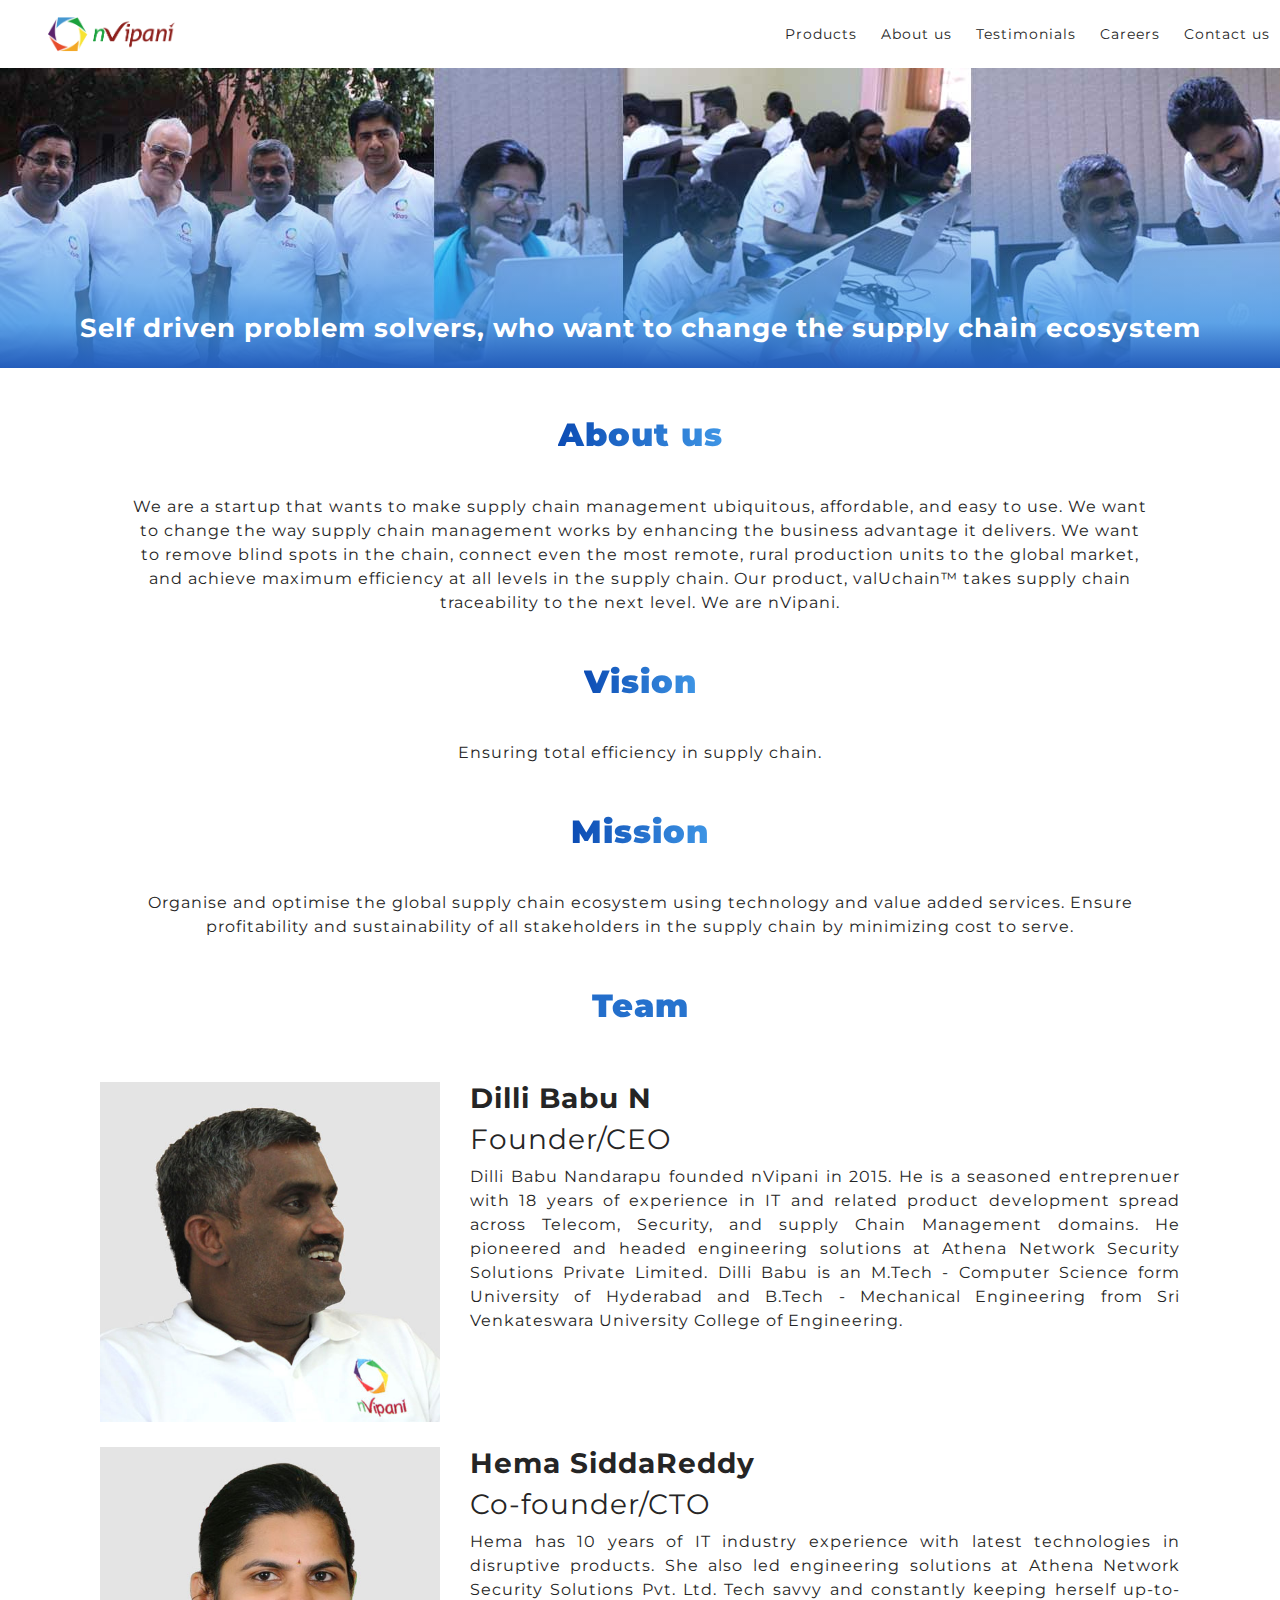
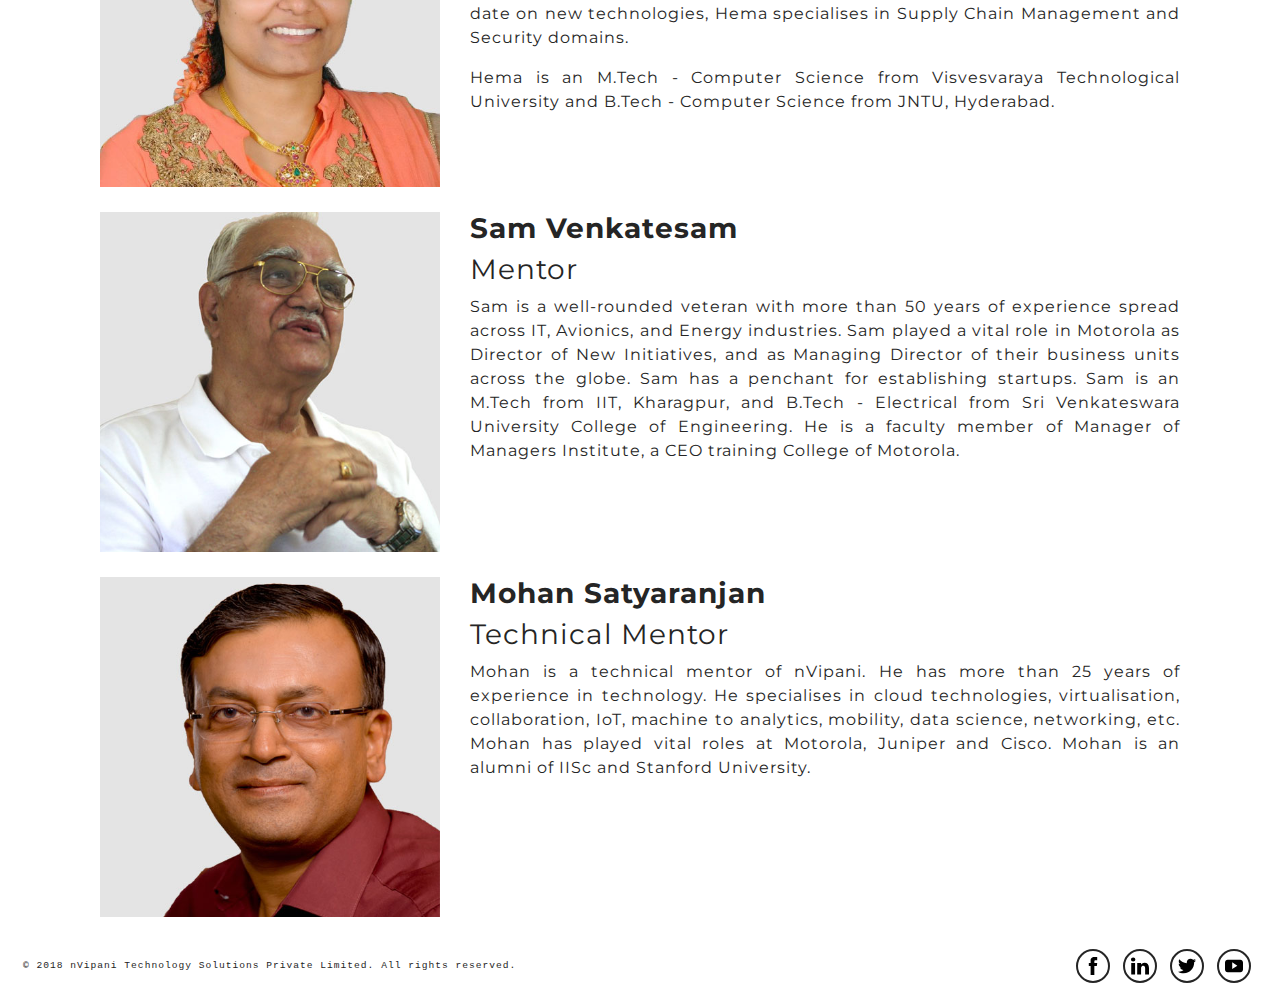
<file: aboutus.html>
<!DOCTYPE html>
<html lang="en">
<head>
    <meta charset="UTF-8">
    <title>nVipani - traceability that works.</title>
    <meta name="viewport" content="width=device-width, initial-scale=1, user-scalable=no">
    <meta http-equiv="Content-Type" content="text/html; charset=utf-8" />
    <meta name="Description" content="an advanced blockchain product for your supplychain, traceability that works" />
    <meta name="apple-mobile-web-app-status-bar-style" content="black-translucent" />
    <meta name="keywords" content="blockchain, supplychain, advanced, trustable,nVipani, b2b, product" />
    <link rel="icon" type="image/png" href="img/nvipani_favicon.ico" sizes="32x32">
    <link rel="stylesheet" href="css/bootstrap.css" type="text/css">
    <link rel="stylesheet" type="text/css" href="css/aboutus/styles.css">
    <link rel="stylesheet" type="text/css" href="css/styles.css">
    <!------ Font ---->
    <link href="https://fonts.googleapis.com/css?family=Montserrat:400,500,600" rel="stylesheet">
    <!-- Chrome, Firefox OS and Opera -->
    <meta name="theme-color" content="#3e95e5">
    <!------- startup icon------->
    <link rel="apple-touch-startup-image" href="img/vipani_logo.png">
</head>
<body>
<!-------------- loader section --------->
<div id="overlay" class="overlay">
    <div id="progstat" class="progress-stats"></div>
    <div id="loadText" class="load-text"></div>
    <div id="progress" class="progress-line"></div>
</div>
<!------------ loader section ends here -------->
<!----------- menu for mobile view code is here -------->
<div class="d-block d-md-none about-us-menu">
    <div class="ham-menu" id="hamMenu">
        <ul>
            <li class="menu-bar-1"></li>
            <li class="menu-bar-2"></li>
            <li class="menu-bar-3"></li>
        </ul>
    </div>
    <div class="brand-logo">
        <a href="index.html"><img src="img/vipani_logo.png" alt="logo" class="nvc-wid-100"></a>
    </div>
    <div class="xs-menu" id="xsMenu">
        <ul class="list-group list-group-flush mt-5 pt-5 text-center" id="menuList">
            <li class="list-group-item" href="#">Home</li>
            <li class="list-group-item" href="index.html#products">Products</li>
            <li class="list-group-item" href="#">About Us</li>
            <li class="list-group-item" href="index.html#testimonials">Testimonials</li>
            <li class="list-group-item" href="careers.html">Careers</li>
            <li class="list-group-item" href="index.html#contact">Contact us</li>
        </ul>
    </div>
</div>
<!--------- mobile menu ends here --------->
<!--------- desktop menu starts here ----------->
<div class="nvc-nav d-none d-md-flex md-menu row align-items-center justify-content-space-between about-us-menu" id="mdMenu">
    <div class="logo col-3 ml-4 pl-4 pt-3 pb-3">
        <a href="index.html#"><img src="img/vipani_logo.png" alt="logo"></a>
    </div>
    <div class="menu-content">
        <a href="index.html#products">Products</a>
        <a href="#">About us</a>
        <a href="index.html#testimonials">Testimonials</a>
        <a href="careers.html">Careers</a>
        <a href="index.html#contact">Contact us</a>
    </div>
</div>
<!--------- desktop menu ends here ----------->
<div class="total-content" id="totalContent">
<!---------- about us page collage ----------->
<div class="about-us-page-collage position-relative" id="collageContainer">
    <img src="img/aboutus/aboutus-md.jpg" class="collage-image d-none d-md-block" id="collageImage">
    <img src="img/aboutus/aboutus-xs.jpg" class="collage-image d-block d-md-none" id="collageImageXS">
    <div class="border-tint m-0 row align-items-flex-end justify-content-center">
        <h6 class="font-weight-bold text-center">Self driven problem solvers, who want to change the supply chain ecosystem</h6>
    </div>
</div>
<!---------- about us page collage ends here --------->
<!-------- about us paragraph ---------------->
<div class="container mt-5 mb-5 text-center">
    <h3 class="heading pb-3">
        About us
    </h3>
    <p class="pl-5 pr-5 pt-3 text-xs-left">We are a startup that wants to make supply chain management ubiquitous, affordable, and easy to use. We want to change the way supply chain management works by enhancing the business advantage it delivers. We want to remove blind spots in the chain, connect even the most remote, rural production units to the global market, and  achieve maximum efficiency at all levels in the supply chain. Our product, valUchain™ takes supply chain  traceability to the next level. We are nVipani.</p>
</div>
<!------- about us paragraph ends here--------->
<!------- vision and mission section goes here ------->
<div class="container mt-5 mb-5 text-center" id="vision">
    <h3 class="heading pb-3">
        Vision
    </h3>
    <p class="pl-5 pr-5 pt-3 text-xs-left">Ensuring total efficiency in supply chain.</p>
</div>
<div class="container mt-5 mb-5 text-center" id="mission">
    <h3 class="heading pb-3">
        Mission
    </h3>
    <p class="pl-5 pr-5 pt-3 text-xs-left">Organise and optimise the global supply chain ecosystem using technology and value added services.
        Ensure profitability and sustainability of all stakeholders in the supply chain by minimizing cost to serve.</p>
</div>
<!------- vision and mission section ends here ------->
<!-------- team section starts here ------>
<div class="container team-content">
    <h3 class="heading text-center no-underline d-block pb-5">
        Team
    </h3>
    <div class="row text-center text-md-left">
        <div class="col-md-4 mb-md-4 col-10 m-auto">
            <img src="img/aboutus/ceo.jpg" class="nvc-wid-100">
        </div>
        <div class="col-md-8 pt-4 pb-4 pt-md-0 pb-md-0">
            <a target="_blank" href="https://www.linkedin.com/in/ndillibabu/"><h3 class="font-weight-bold">Dilli Babu N</h3></a>
            <h3>Founder/CEO</h3>
            <p class="text-xs-justify">Dilli Babu Nandarapu founded nVipani in 2015. He is a seasoned entreprenuer with 18 years of experience in IT and related product development spread across Telecom, Security, and supply Chain Management domains. He pioneered and headed engineering solutions at Athena Network Security Solutions Private Limited. Dilli Babu is an M.Tech - Computer Science form University of Hyderabad and B.Tech -  Mechanical Engineering from Sri Venkateswara University College of Engineering.</p>

        </div>
        <div class="col-12 nvc-section-divider-xs mb-4 mb-md-0">

        </div>
        <div class="col-md-4 mb-md-4 col-10 m-auto">
            <img src="img/aboutus/cto.jpg" class="nvc-wid-100">
        </div>
        <div class="col-md-8 pt-4 pb-4 pt-md-0 pb-md-0">
            <a target="_blank" href="https://www.linkedin.com/in/hemasiddareddy/"><h3 class="font-weight-bold">Hema SiddaReddy</h3>  </a>
            <h3>Co-founder/CTO</h3>
            <p class="text-xs-justify">Hema has 10 years of IT industry experience with latest technologies in disruptive products. She also led engineering solutions at Athena Network Security Solutions Pvt. Ltd. Tech savvy and constantly keeping herself up-to-date on new technologies, Hema specialises in Supply Chain Management and Security domains.</p>
            <p class="text-xs-justify">Hema is an M.Tech - Computer Science from Visvesvaraya Technological University
                and B.Tech - Computer Science from JNTU, Hyderabad.</p>
        </div>
        <div class="col-12 nvc-section-divider-xs mb-4 mb-md-0"></div>
        <div class="col-md-4 mb-md-4 col-10 m-auto">
            <img src="img/aboutus/mentor.jpg" class="nvc-wid-100">
        </div>
        <div class="col-md-8 pt-4 pb-4 pt-md-0 pb-md-0">
            <a target="_blank" href="https://www.linkedin.com/in/sam-venkatesam-2327453/"><h3 class="font-weight-bold">Sam Venkatesam</h3></a>
            <h3>Mentor</h3>
            <p class="text-xs-justify">Sam is a well-rounded veteran with more than 50 years of experience spread across IT, Avionics, and Energy industries. Sam played a vital role in Motorola as Director of New Initiatives, and as Managing Director of their business units across the globe. Sam has a penchant for establishing startups. Sam is an  M.Tech from IIT, Kharagpur, and B.Tech - Electrical from Sri Venkateswara University College of Engineering. He is a faculty member of Manager of Managers Institute, a CEO training College of Motorola.
            </p>
        </div>
        <div class="col-12 nvc-section-divider-xs mb-4 mb-md-0"></div>
        <div class="col-md-4 mb-md-4 col-10 m-auto">
            <img src="img/aboutus/executive.jpg" class="nvc-wid-100">
        </div>
        <div class="col-md-8 pt-4 pb-4 pt-md-0 pb-md-0">
            <a target="_blank" href="https://www.linkedin.com/in/mohan-satyaranjan/"><h3 class="font-weight-bold">Mohan Satyaranjan</h3></a>
            <h3>Technical Mentor</h3>
            <p class="text-xs-justify">Mohan is a technical mentor of nVipani. He has more than 25 years of experience in technology. He specialises in cloud technologies, virtualisation, collaboration, IoT, machine to analytics, mobility, data science, networking, etc. Mohan has played vital roles at Motorola, Juniper and Cisco.
                Mohan is an alumni of IISc and Stanford University.
            </p>

        </div>
    </div>
</div>
<!-------- team section ends here --------->
<!-------------- footer for the website -------->
<div class="footer row align-items-center p-2">
    <div class="logo d-block d-md-none col-md-6 col-12">
        <a href="index.html"><img src="img/vipani_logo.png" alt="logo" ></a>
    </div>
    <div class=" signature col-md-6 col-12 order-1 order-md-0 text-md-left text-center pt-3 pb-1 pt-md-0 pb-md-0">
        <h6 class="m-0">&copy; 2018 nVipani Technology Solutions Private Limited. All rights reserved.</h6>
    </div>
    <div class="brand col-md-6 col-12  justify-content-md-end justify-content-center d-flex order-0 order-md-1 pt-3 pt-md-0">
        <a href="https://www.facebook.com/nvipanitechnology/" target="_blank"><img src="img/facebook-letter-logo.svg" alt="facebook"></a>
        <a href="https://www.linkedin.com/company/nvipanitechnology/" target="_blank"><img src="img/linkedin-logo.svg" alt="linkedin"></a>
        <a href="https://twitter.com/Info_nVipani" target="_blank"><img src="img/twitter-logo.svg" alt="twitter"></a>
        <a href="https://www.youtube.com/channel/UClJR8cbNeLUjI3YTYHbrGsw" target="_blank"><img src="img/youtube-play-button.svg" alt="youtube"></a>
    </div>
</div>
<!------------- footer for the website -------->
</div>
<!-- Java script for boot strap ----->
<script src="js/jquery-3.3.1.js" type="text/javascript"></script>
<script src="js/popper.js" type="text/javascript"></script>
<script src="js/bootstrap.js" type="text/javascript"></script>
<!------ java script main content ----->
<script type="text/javascript" src="js/main.js"></script>
</body>
</file>
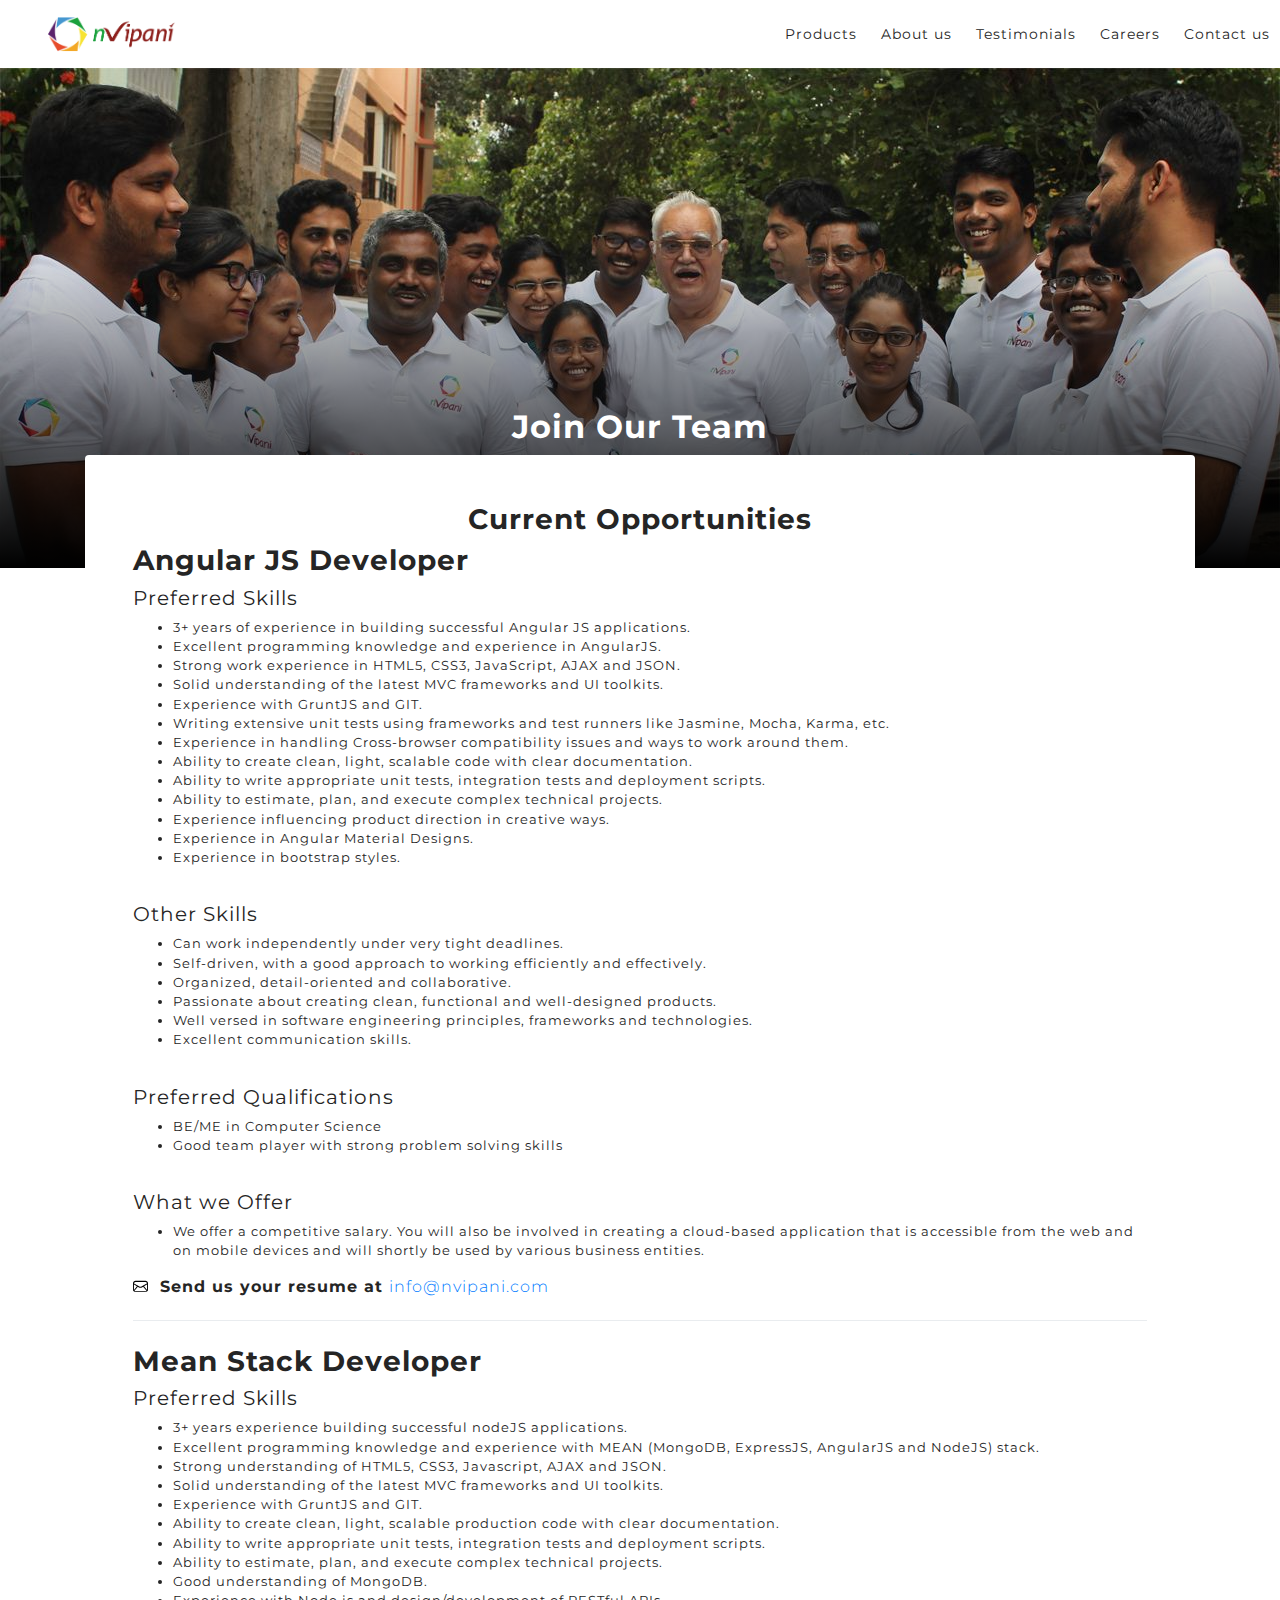
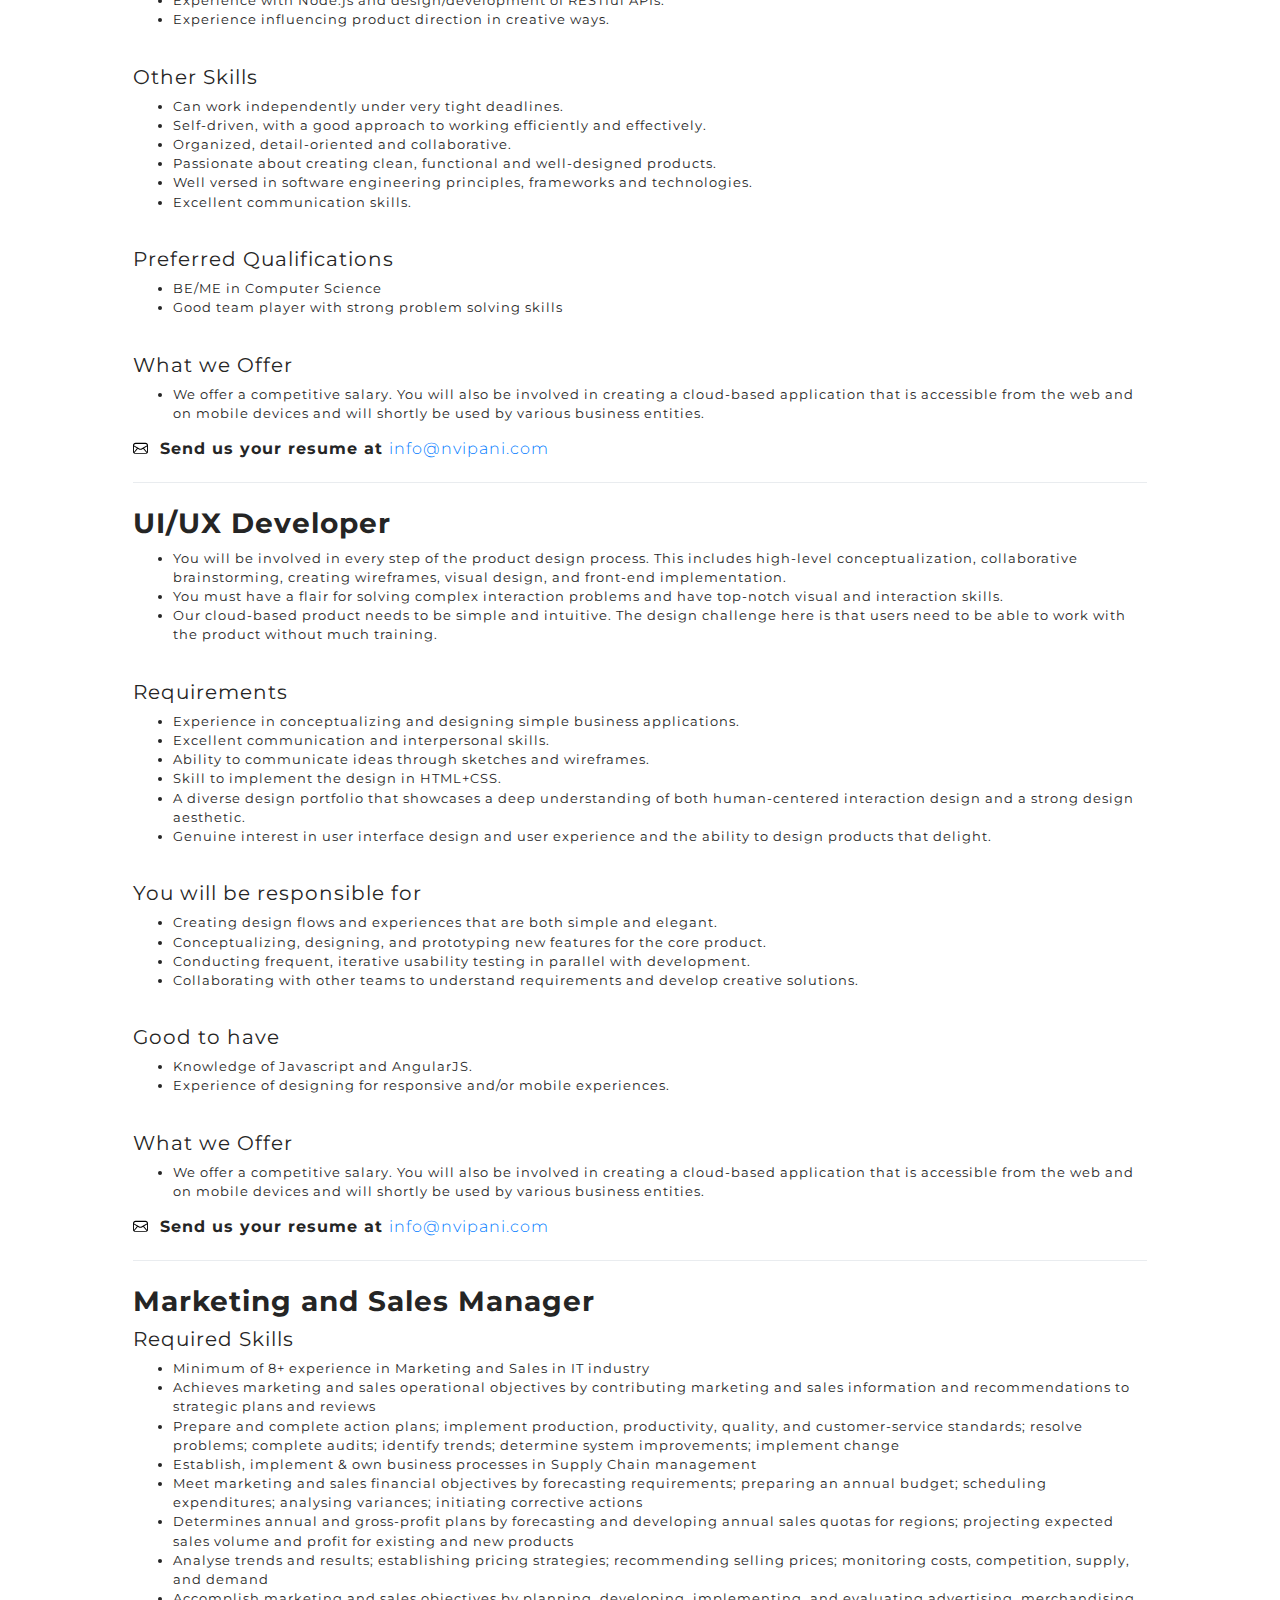
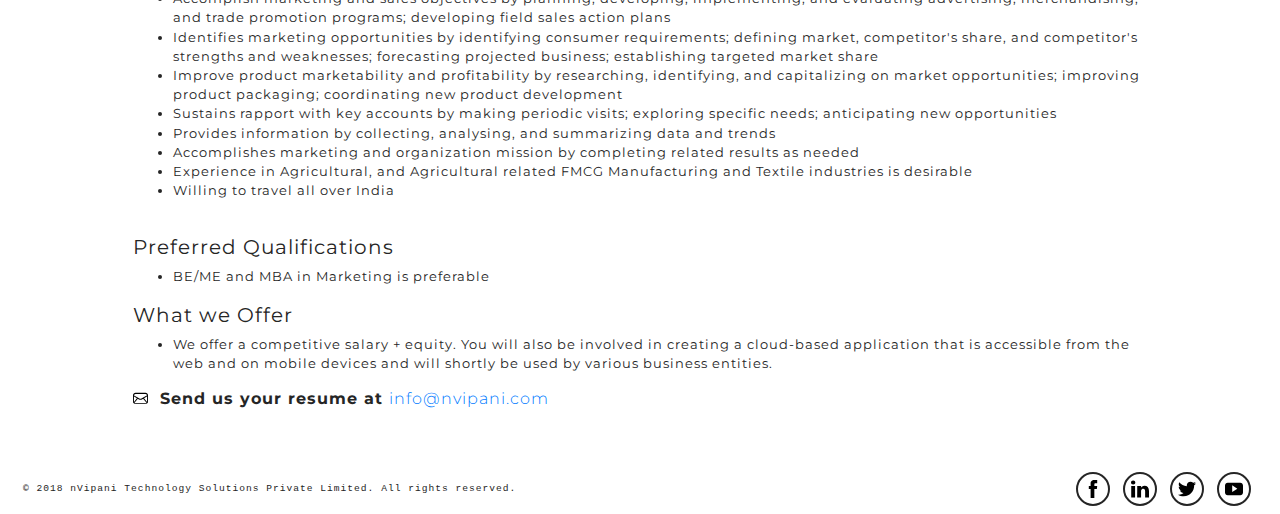
<file: careers.html>
<!DOCTYPE html>
<html lang="en">
<head>
    <meta charset="UTF-8">
    <title>nVipani - traceability that works.</title>
    <meta name="viewport" content="width=device-width, initial-scale=1, user-scalable=no">
    <meta http-equiv="Content-Type" content="text/html; charset=utf-8" />
    <meta name="Description" content="an advanced blockchain product for your supplychain, traceability that works" />
    <meta name="apple-mobile-web-app-status-bar-style" content="black-translucent" />
    <meta name="keywords" content="blockchain, supplychain, advanced, trustable,nVipani, b2b, product" />
    <link rel="icon" type="image/png" href="img/nvipani_favicon.ico" sizes="32x32">
    <link rel="stylesheet" href="css/bootstrap.css" type="text/css">
    <link rel="stylesheet" type="text/css" href="css/careers/styles.css">
    <link rel="stylesheet" type="text/css" href="css/styles.css">
    <!------ Font ---->
    <link href="https://fonts.googleapis.com/css?family=Montserrat:400,500,600" rel="stylesheet">
    <!-- Chrome, Firefox OS and Opera -->
    <meta name="theme-color" content="#3e95e5">
    <!------- startup icon------->
    <link rel="apple-touch-startup-image" href="img/vipani_logo.png">
</head>
<body>
<!-------------- loader section --------->
<div id="overlay" class="overlay">
    <div id="progstat" class="progress-stats"></div>
    <div id="loadText" class="load-text"></div>
    <div id="progress" class="progress-line"></div>
</div>
<!------------ loader section ends here -------->
<!----------- menu for mobile view code is here -------->
<div class="d-block d-md-none careers-menu">
    <div class="ham-menu" id="hamMenu">
        <ul>
            <li class="menu-bar-1"></li>
            <li class="menu-bar-2"></li>
            <li class="menu-bar-3"></li>
        </ul>
    </div>
    <div class="brand-logo">
        <a href="index.html"><img src="img/vipani_logo.png" alt="logo" class="nvc-wid-100"></a>
    </div>
    <div class="xs-menu" id="xsMenu">
        <ul class="list-group list-group-flush mt-5 pt-5 text-center" id="menuList">
            <li class="list-group-item" href="index.html">Home</li>
            <li class="list-group-item" href="index.html#products">Products</li>
            <li class="list-group-item" href="aboutus.html">About Us</li>
            <li class="list-group-item" href="index.html#testimonials">Testimonials</li>
            <li class="list-group-item" href="#">Careers</li>
            <li class="list-group-item" href="index.html#contact">Contact us</li>
        </ul>
    </div>
</div>
<!--------- mobile menu ends here --------->
<!--------- desktop menu starts here ----------->
<div class="nvc-nav d-none d-md-flex md-menu row align-items-center justify-content-space-between careers-menu" id="mdMenu">
    <div class="logo col-3 ml-4 pl-4 pt-3 pb-3">
        <a href="index.html#"><img src="img/vipani_logo.png" alt="logo"></a>
    </div>
    <div class="menu-content">
        <a href="index.html#products">Products</a>
        <a href="aboutus.html">About us</a>
        <a href="index.html#testimonials">Testimonials</a>
        <a href="#">Careers</a>
        <a href="index.html#contact">Contact us</a>
    </div>
</div>
<!--------- desktop menu ends here ----------->
<!----------- career page starts here ---------->
<div>
    <div class="careers-bg position-relative">
        <img src="img/team-small.jpg" class="nvc-wid-100">
        <div class="black-tint"></div>
    </div>
    <div class="container careers-container">
        <div class="heading text-center">
            <h2 class="color-white font-weight-bold">Join Our Team</h2>
        </div>
        <div class="background-white careers-content p-3 p-md-5">
            <h3 class="text-center font-weight-bold">Current Opportunities</h3>
            <div class="nvc-section-divider-xs mt-3 mt-md-0"></div>
            <h3 class="font-weight-bold mt-3 mt-md-0">Angular JS Developer</h3>
            <h5>Preferred Skills</h5>
            <ul>
                <li>3+ years of experience in building successful Angular JS applications.</li>
                <li>Excellent programming knowledge and experience in AngularJS.</li>
                <li>Strong work experience in HTML5, CSS3, JavaScript, AJAX and JSON.</li>
                <li>Solid understanding of the latest MVC frameworks and UI toolkits.</li>
                <li>Experience with GruntJS and GIT.</li>
                <li>Writing extensive unit tests using frameworks and test runners like Jasmine, Mocha, Karma,
                    etc.
                </li>
                <li>Experience in handling Cross-browser compatibility issues and ways to work around them.</li>
                <li>Ability to create clean, light, scalable code with clear documentation.</li>
                <li>Ability to write appropriate unit tests, integration tests and deployment scripts.</li>
                <li>Ability to estimate, plan, and execute complex technical projects.</li>
                <li>Experience influencing product direction in creative ways.</li>
                <li>Experience in Angular Material Designs.</li>
                <li>Experience in bootstrap styles.<br/><br/></li>
            </ul>
            <h5>Other Skills</h5>
            <ul>
                <li>Can work independently under very tight deadlines.</li>
                <li>Self-driven, with a good approach to working efficiently and effectively.</li>
                <li>Organized, detail-oriented and collaborative.</li>
                <li>Passionate about creating clean, functional and well-designed products.</li>
                <li>Well versed in software engineering principles, frameworks and technologies.</li>
                <li>Excellent communication skills.<br/><br/></li>
            </ul>
            <h5>Preferred Qualifications</h5>
            <ul>
                <li>BE/ME in Computer Science</li>
                <li>Good team player with strong problem solving skills<br/><br/></li>
            </ul>
            <h5>What we Offer</h5>
            <ul>
                <li>We offer a competitive salary. You will also be involved in creating a cloud-based
                    application that is accessible from the web and on mobile devices and will shortly be used by
                    various business entities.<br/></li>
            </ul>
            <h6 class="font-weight-bold d-flex align-items-center white-space-no-wrap"><span class="address-icon">
                <!------------ mail svg icon -------------->
                            <svg xmlns="http://www.w3.org/2000/svg" viewBox="0 0 40 40">
                                <path d="M33.1 34.9H6.8c-3.7 0-6.7-3-6.7-6.7V11.6c0-3.7 3-6.7 6.7-6.7h26.5c3.7 0 6.7 3 6.7 6.7v16.6C39.8 32 36.8 34.9 33.1 34.9zM6.8 7.7c-2.2 0-4.2 2-4.2 4.2v16.6c0 2.2 2 4.2 4.2 4.2h26.5c2.2 0 4.2-2 4.2-4.2V11.9c0-2.2-2-4.2-4.2-4.2C33.3 7.7 6.8 7.7 6.8 7.7z" />
                                <path d="M39.3 13.6l-15.4 8.9c-1 0.7-2.5 1-4 1s-2.7-0.2-4-1L0.6 13.6l1.2-2.2 15.4 8.9c1.5 0.7 4 0.7 5.2 0l15.4-8.9L39.3 13.6z"/>
                                <rect x="-1.2" y="24.3" transform="matrix(0.6323 -0.7747 0.7747 0.6323 -17.1508 15.0133)" width="16.9" height="2.5" />
                                <rect x="31.5" y="17.2" transform="matrix(0.7746 -0.6324 0.6324 0.7746 -8.8336 26.4735)" width="2.5" height="16.9"/>
                            </svg>
            </span>&nbsp;&nbsp;Send us your resume at&nbsp;<a href="mailto:info@nvipani.com?subject=For%20the%20post%20of%20AngularJs%20Developer" class="font-weight-light">info@nvipani.com</a></h6>
            <div class="dropdown-divider mt-4 mb-4"></div>
            <!--------- job description for mean stack -------->
            <h3 class="font-weight-bold">Mean Stack Developer</h3>
            <h5>Preferred Skills</h5>
            <ul>
                <li>3+ years experience building successful nodeJS applications.</li>
                <li>Excellent programming knowledge and experience with MEAN (MongoDB, ExpressJS, AngularJS and
                    NodeJS) stack.
                </li>
                <li>Strong understanding of HTML5, CSS3, Javascript, AJAX and JSON.</li>
                <li>Solid understanding of the latest MVC frameworks and UI toolkits.</li>
                <li>Experience with GruntJS and GIT.</li>
                <li>Ability to create clean, light, scalable production code with clear documentation.</li>
                <li>Ability to write appropriate unit tests, integration tests and deployment scripts.</li>
                <li>Ability to estimate, plan, and execute complex technical projects.</li>
                <li>Good understanding of MongoDB.</li>
                <li>Experience with Node.js and design/development of RESTful APIs.</li>
                <li>Experience influencing product direction in creative ways.<br/><br/></li>
            </ul>
            <h5>Other Skills</h5>
            <ul>
                <li>Can work independently under very tight deadlines.</li>
                <li>Self-driven, with a good approach to working efficiently and effectively.</li>
                <li>Organized, detail-oriented and collaborative.</li>
                <li>Passionate about creating clean, functional and well-designed products.</li>
                <li>Well versed in software engineering principles, frameworks and technologies.</li>
                <li>Excellent communication skills.<br/><br/></li>
            </ul>
            <h5>Preferred Qualifications</h5>
            <ul>
                <li>BE/ME in Computer Science</li>
                <li>Good team player with strong problem solving skills<br/><br/></li>
            </ul>
            <h5>What we Offer</h5>
            <ul>
                <li>We offer a competitive salary. You will also be involved in creating a cloud-based
                    application that is accessible from the web and on mobile devices and will shortly be used by
                    various business entities.<br/>
                </li>
            </ul>
            <h6 class="font-weight-bold d-flex align-items-center white-space-no-wrap"><span class="address-icon">
                <!------------ mail svg icon -------------->
                            <svg xmlns="http://www.w3.org/2000/svg" viewBox="0 0 40 40">
                                <path d="M33.1 34.9H6.8c-3.7 0-6.7-3-6.7-6.7V11.6c0-3.7 3-6.7 6.7-6.7h26.5c3.7 0 6.7 3 6.7 6.7v16.6C39.8 32 36.8 34.9 33.1 34.9zM6.8 7.7c-2.2 0-4.2 2-4.2 4.2v16.6c0 2.2 2 4.2 4.2 4.2h26.5c2.2 0 4.2-2 4.2-4.2V11.9c0-2.2-2-4.2-4.2-4.2C33.3 7.7 6.8 7.7 6.8 7.7z" />
                                <path d="M39.3 13.6l-15.4 8.9c-1 0.7-2.5 1-4 1s-2.7-0.2-4-1L0.6 13.6l1.2-2.2 15.4 8.9c1.5 0.7 4 0.7 5.2 0l15.4-8.9L39.3 13.6z"/>
                                <rect x="-1.2" y="24.3" transform="matrix(0.6323 -0.7747 0.7747 0.6323 -17.1508 15.0133)" width="16.9" height="2.5" />
                                <rect x="31.5" y="17.2" transform="matrix(0.7746 -0.6324 0.6324 0.7746 -8.8336 26.4735)" width="2.5" height="16.9"/>
                            </svg>
            </span>&nbsp;&nbsp;Send us your resume at&nbsp;<a href="mailto:info@nvipani.com?subject=For%20the%20post%20of%20MEAN%20stack%20Developer" class="font-weight-light">info@nvipani.com</a></h6>
            <div class="dropdown-divider mt-4 mb-4"></div>
            <!------------ job description for ui/ux ----------------->
            <h3 class="font-weight-bold">UI/UX Developer</h3>
            <ul>
                <li>You will be involved in every step of the product design process. This includes high-level
                    conceptualization, collaborative brainstorming, creating wireframes, visual design, and
                    front-end implementation.</li>
                <li>You must have a flair for solving complex interaction problems and have top-notch visual and
                    interaction skills.</li>
                <li>Our cloud-based product needs to be simple and intuitive. The design challenge here is that users
                    need to be able to work with the product without much training.<br/><br/></li>
            </ul>
            <h5>Requirements</h5>
            <ul>
                <li>Experience in conceptualizing and designing simple business applications.</li>
                <li>Excellent communication and interpersonal skills.</li>
                <li>Ability to communicate ideas through sketches and wireframes.</li>
                <li>Skill to implement the design in HTML+CSS.</li>
                <li>A diverse design portfolio that showcases a deep understanding of both human-centered
                    interaction design and a strong design aesthetic.
                </li>
                <li>Genuine interest in user interface design and user experience and the ability to design
                    products that delight.<br/><br/></li>
            </ul>
            <h5>You will be responsible for</h5>
            <ul>
                <li>Creating design flows and experiences that are both simple and elegant.</li>
                <li>Conceptualizing, designing, and prototyping new features for the core product.</li>
                <li>Conducting frequent, iterative usability testing in parallel with development.</li>
                <li>Collaborating with other teams to understand requirements and develop creative
                    solutions.<br/><br/></li>
            </ul>
            <h5>Good to have</h5>
            <ul>
                <li>Knowledge of Javascript and AngularJS.</li>
                <li>Experience of designing for responsive and/or mobile experiences.<br/><br/></li>
            </ul>
            <h5>What we Offer</h5>
            <ul>
                <li>We offer a competitive salary. You will also be involved in creating a cloud-based
                    application that is accessible from the web and on mobile devices and will shortly be used by
                    various business entities.<br/></li>
            </ul>
            <h6 class="font-weight-bold d-flex align-items-center white-space-no-wrap"><span class="address-icon">
                <!------------ mail svg icon -------------->
                            <svg xmlns="http://www.w3.org/2000/svg" viewBox="0 0 40 40">
                                <path d="M33.1 34.9H6.8c-3.7 0-6.7-3-6.7-6.7V11.6c0-3.7 3-6.7 6.7-6.7h26.5c3.7 0 6.7 3 6.7 6.7v16.6C39.8 32 36.8 34.9 33.1 34.9zM6.8 7.7c-2.2 0-4.2 2-4.2 4.2v16.6c0 2.2 2 4.2 4.2 4.2h26.5c2.2 0 4.2-2 4.2-4.2V11.9c0-2.2-2-4.2-4.2-4.2C33.3 7.7 6.8 7.7 6.8 7.7z" />
                                <path d="M39.3 13.6l-15.4 8.9c-1 0.7-2.5 1-4 1s-2.7-0.2-4-1L0.6 13.6l1.2-2.2 15.4 8.9c1.5 0.7 4 0.7 5.2 0l15.4-8.9L39.3 13.6z"/>
                                <rect x="-1.2" y="24.3" transform="matrix(0.6323 -0.7747 0.7747 0.6323 -17.1508 15.0133)" width="16.9" height="2.5" />
                                <rect x="31.5" y="17.2" transform="matrix(0.7746 -0.6324 0.6324 0.7746 -8.8336 26.4735)" width="2.5" height="16.9"/>
                            </svg>
            </span>&nbsp;&nbsp;Send us your resume at&nbsp;<a href="mailto:info@nvipani.com?subject=For%20the%20post%20of%20UI%2FUX%20Developer" class="font-weight-light">info@nvipani.com</a></h6>
            <div class="dropdown-divider mt-4 mb-4"></div>
            <!-------------- job description for marketing ans sales executive ------------->
            <h3 class="font-weight-bold">Marketing and Sales Manager</h3>
            <h5>Required Skills</h5>
            <ul>
                <li>Minimum of 8+ experience in Marketing and Sales in IT industry</li>
                <li>Achieves marketing and sales operational objectives by contributing marketing and sales
                    information and recommendations to strategic plans and reviews
                </li>
                <li>Prepare and complete action plans; implement production, productivity, quality, and
                    customer-service standards; resolve problems; complete audits; identify trends; determine
                    system improvements; implement change
                </li>
                <li>Establish, implement & own business processes in Supply Chain management</li>
                <li>Meet marketing and sales financial objectives by forecasting requirements; preparing an
                    annual budget; scheduling expenditures; analysing variances; initiating corrective actions
                </li>
                <li>Determines annual and gross-profit plans by forecasting and developing annual sales quotas
                    for regions; projecting expected sales volume and profit for existing and new products
                </li>
                <li>Analyse trends and results; establishing pricing strategies; recommending selling prices;
                    monitoring costs, competition, supply, and demand
                </li>
                <li>Accomplish marketing and sales objectives by planning, developing, implementing, and
                    evaluating advertising, merchandising, and trade promotion programs; developing field sales
                    action plans
                </li>
                <li>Identifies marketing opportunities by identifying consumer requirements; defining market,
                    competitor's share, and competitor's strengths and weaknesses; forecasting projected
                    business; establishing targeted market share
                </li>
                <li>Improve product marketability and profitability by researching, identifying, and
                    capitalizing on market opportunities; improving product packaging; coordinating new product
                    development
                </li>
                <li>Sustains rapport with key accounts by making periodic visits; exploring specific needs;
                    anticipating new opportunities
                </li>
                <li>Provides information by collecting, analysing, and summarizing data and trends</li>
                <li>Accomplishes marketing and organization mission by completing related results as needed</li>
                <li>Experience in Agricultural, and Agricultural related FMCG Manufacturing and Textile
                    industries is desirable
                </li>
                <li>Willing to travel all over India<br/><br/></li>
            </ul>
            <h5>Preferred Qualifications</h5>
            <ul>
                <li>BE/ME and MBA in Marketing is preferable</li>
            </ul>
            <h5>What we Offer</h5>
            <ul>
                <li>We offer a competitive salary + equity. You will also be involved in creating a cloud-based
                    application that is accessible from the web and on mobile devices and will shortly be used by
                    various business entities.</li>
            </ul>
            <h6 class="font-weight-bold d-flex align-items-center white-space-no-wrap"><span class="address-icon">
                <!------------ mail svg icon -------------->
                            <svg xmlns="http://www.w3.org/2000/svg" viewBox="0 0 40 40">
                                <path d="M33.1 34.9H6.8c-3.7 0-6.7-3-6.7-6.7V11.6c0-3.7 3-6.7 6.7-6.7h26.5c3.7 0 6.7 3 6.7 6.7v16.6C39.8 32 36.8 34.9 33.1 34.9zM6.8 7.7c-2.2 0-4.2 2-4.2 4.2v16.6c0 2.2 2 4.2 4.2 4.2h26.5c2.2 0 4.2-2 4.2-4.2V11.9c0-2.2-2-4.2-4.2-4.2C33.3 7.7 6.8 7.7 6.8 7.7z" />
                                <path d="M39.3 13.6l-15.4 8.9c-1 0.7-2.5 1-4 1s-2.7-0.2-4-1L0.6 13.6l1.2-2.2 15.4 8.9c1.5 0.7 4 0.7 5.2 0l15.4-8.9L39.3 13.6z"/>
                                <rect x="-1.2" y="24.3" transform="matrix(0.6323 -0.7747 0.7747 0.6323 -17.1508 15.0133)" width="16.9" height="2.5" />
                                <rect x="31.5" y="17.2" transform="matrix(0.7746 -0.6324 0.6324 0.7746 -8.8336 26.4735)" width="2.5" height="16.9"/>
                            </svg>
            </span>&nbsp;&nbsp;Send us your resume at&nbsp;<a href="mailto:info@nvipani.com?subject=For%20the%20post%20of%20Marketing%20and%20Sales%20manager" class="font-weight-light">info@nvipani.com</a></h6>
        </div>
    </div>
</div>
<!----------- career page ends here ---------->
<!-------------- footer for the website -------->
<div class="footer row align-items-center p-2">
    <div class="logo d-block d-md-none col-md-6 col-12">
        <img src="img/vipani_logo.png" alt="logo" >
    </div>
    <div class=" signature col-md-6 col-12 order-1 order-md-0 text-md-left text-center pt-3 pb-1 pt-md-0 pb-md-0">
        <h6 class="m-0">&copy; 2018 nVipani Technology Solutions Private Limited. All rights reserved.</h6>
    </div>
    <div class="brand col-md-6 col-12  justify-content-md-end justify-content-center d-flex order-0 order-md-1 pt-3 pt-md-0">
        <a href="https://www.facebook.com/nvipanitechnology/" target="_blank"><img src="img/facebook-letter-logo.svg" alt="facebook"></a>
        <a href="https://www.linkedin.com/company/nvipanitechnology/" target="_blank"><img src="img/linkedin-logo.svg" alt="linkedin"></a>
        <a href="https://twitter.com/Info_nVipani" target="_blank"><img src="img/twitter-logo.svg" alt="twitter"></a>
        <a href="https://www.youtube.com/channel/UClJR8cbNeLUjI3YTYHbrGsw" target="_blank"><img src="img/youtube-play-button.svg" alt="youtube"></a>
    </div>
</div>
<!------------- footer for the website -------->
<!-- Java script for boot strap ----->
<script src="js/jquery-3.3.1.js" type="text/javascript"></script>
<script src="js/popper.js" type="text/javascript"></script>
<script src="js/bootstrap.js" type="text/javascript"></script>
<!------ java script main content ----->
<script type="text/javascript" src="js/main.js"></script>
</body>
</file>
<file: css/aboutus/styles.css>
html,body{
    font-family: 'Montserrat',sans-serif;
    font-size: 16px;
    width: 100%;
    height: 100%;
    letter-spacing: 1px;
    color: #252525;
    margin: 0;
    padding: 0;
    scroll-behavior: smooth;
}
/*========== about us page css starts here =======*/
.about-us-menu{
    position: sticky;
    top: 0;
    background-color: #fff;
    z-index: 10;
}
.about-us-menu.md-menu{
    width: 100%;
    position: sticky;
    top: 0;
    background: #ffffff;
    z-index: 10;
}
.about-us-menu .ham-menu{
    position: relative;
}
.about-us-menu .ham-menu ul{
    margin: 0;
}
.about-us-page-collage{
    width: 100%;
    overflow: hidden;
}
.collage-image{
    width: 600%;
    -webkit-animation: slide 50s linear infinite;
    -o-animation: slide 50s linear infinite;
    animation: slide 50s linear infinite;
}
.about-us-page-collage .border-tint{
    position: absolute;
    top: 0;
    left: 0;
    bottom: 0;
    right: 0;
    width: 100%;
    height: 100%;
    color: #ffffff;
    /* Permalink - use to edit and share this gradient: http://colorzilla.com/gradient-editor/#ffffff+0,3e95e5+85,245dbb+100&0+0,0+31,1+100 */
    background: -moz-linear-gradient(top, rgba(255,255,255,0) 0%, rgba(185,216,246,0) 31%, rgba(62,149,229,0.78) 85%, rgba(36,93,187,1) 100%); /* FF3.6-15 */
    background: -webkit-linear-gradient(top, rgba(255,255,255,0) 0%,rgba(185,216,246,0) 31%,rgba(62,149,229,0.78) 85%,rgba(36,93,187,1) 100%); /* Chrome10-25,Safari5.1-6 */
    background: linear-gradient(to bottom, rgba(255,255,255,0) 0%,rgba(185,216,246,0) 31%,rgba(62,149,229,0.78) 85%,rgba(36,93,187,1) 100%); /* W3C, IE10+, FF16+, Chrome26+, Opera12+, Safari7+ */
    filter: progid:DXImageTransform.Microsoft.gradient( startColorstr='#00ffffff', endColorstr='#245dbb',GradientType=0 ); /* IE6-9 */
}
.about-us-page-collage .border-tint h6{
    font-size: 2vw;
    padding: 1rem;
}
.heading{
    font-size: 2rem;
    font-weight: 900;
    background:-webkit-gradient(linear, left top, right top, from(#0C4CB4), to(#3E95E5));
    -webkit-background-clip: text;
    -webkit-text-fill-color: transparent;
    position: relative;
    display: inline-block;
}
/*.heading:after{
    content: '';
    width: 50%;
    height: 1px;
    background: -webkit-gradient(linear, left top, right top, from(#0C4CB4), to(#3E95E5));
    position: absolute;
    bottom: 0;
    left: 0;
    right: 0;
    margin: auto;
    display: block;
}
.heading.no-underline:after{
    content: none;
}*/
.team-content a{
    color: #252525;
}
.team-content a:hover{
    color: #252525;
}
/*========== about us page css ends here =========*/
/*========== media queries goes here =============*/
@media screen and (max-width: 600px){
    .collage-image{
        width: 1200%;
    }
    .text-xs-left {
        text-align: justify;
        padding: 11px!important;
    }
    .text-xs-justify{
        text-align: justify;
    }
}
/*====== keyframes goes here ====*/
@keyframes slide {
    0%{
        transform: translate3d(0,0,0);
    }
    100%{
        transform: translate3d(-83.33334%,0,0);
    }
}
@-webkit-keyframes slide{
    0%{
        -webkit-transform: translate3d(0,0,0);
    }
    100%{
        -webkit-transform: translate3d(-83.33334%,0,0);
    }
}
@-moz-keyframes slide {
    0%{
        -moz-transform: translate3d(0,0,0);
    }
    100%{
        -moz-transform: translate3d(-83.33334%,0,0);
    }
}
@-ms-keyframes slide {
    0%{
        -ms-transform: translate3d(0,0,0);
    }
    100%{
        -ms-transform: translate3d(-83.33334%,0,0);
    }
}
</file>
<file: css/styles.css>
/*CSS for the nVipani Corporate Website -------
----- 11-05-2018 -----------*/
html,body{
    font-family: 'Montserrat',sans-serif;
    font-size: 16px;
    width: 100%;
    height: 100%;
    letter-spacing: 1px;
    color: #252525;
    margin: 0;
    padding: 0;
    scroll-behavior: smooth;
}
body.hide{
    height: 100%;
    overflow: hidden;
}
/*========Global CSS starts here ========*/
.h1, .h2, .h3, .h4, .h5, .h6, h1, h2, h3, h4, h5, h6{
    font-weight: 400;
}
.nvc-wid-100{
    width: 100% !important;
}
.nvc-height-100{
    height: 100% !important;
}
.line-height-1-5{
    line-height: 1.5;
}
.line-height-md-1-5{
    line-height: 1.5;
}
.row{
    margin-right: auto;
    margin-left: auto;
}
.nvc-accent-background{
    background: #e4e4e4;
}
.nvc-theme-color{
    color: #091965;
}
.nvc-section-divider{
    width: 100%;
    height: 10px;
    /* Permalink - use to edit and share this gradient: http://colorzilla.com/gradient-editor/#0c4cb4+50,3e95e5+50 */
    background: #0c4cb4; /* Old browsers */
    background: -moz-linear-gradient(left, #0c4cb4 50%, #3e95e5 50%); /* FF3.6-15 */
    background: -webkit-linear-gradient(left, #0c4cb4 50%,#3e95e5 50%); /* Chrome10-25,Safari5.1-6 */
    background: linear-gradient(to right, #0c4cb4 50%,#3e95e5 50%); /* W3C, IE10+, FF16+, Chrome26+, Opera12+, Safari7+ */
    filter: progid:DXImageTransform.Microsoft.gradient( startColorstr='#0c4cb4', endColorstr='#3e95e5',GradientType=1 ); /* IE6-9 */
}

.gradient-to-right{
    /* Permalink - use to edit and share this gradient: http://colorzilla.com/gradient-editor/#0c4cb4+0,3e95e5+100 */
    background: #0c4cb4; /* Old browsers */
    background: -moz-linear-gradient(left, #0c4cb4 0%, #3e95e5 100%); /* FF3.6-15 */
    background: -webkit-linear-gradient(left, #0c4cb4 0%,#3e95e5 100%); /* Chrome10-25,Safari5.1-6 */
    background: linear-gradient(to right, #0c4cb4 0%,#3e95e5 100%); /* W3C, IE10+, FF16+, Chrome26+, Opera12+, Safari7+ */
    filter: progid:DXImageTransform.Microsoft.gradient( startColorstr='#0c4cb4', endColorstr='#3e95e5',GradientType=1 ); /* IE6-9 */
}
.white-border-right{
    border-right: 2px solid #ffffff;
}
.panel-column p{
    line-height: 2;
}
.w-10{
    width: 10% !important;
}
.flip{
    -webkit-transform: rotateY(180deg) translateY(-50%) !important;
    -moz-transform: rotateY(180deg) translateY(-50%) !important;
    -ms-transform: rotateY(180deg) translateY(-50%) !important;
    -o-transform: rotateY(180deg) translateY(-50%) !important;
    transform: rotateY(180deg) translateY(-50%) !important;
}
.margin-top-3{
    margin-bottom: -3rem;
}
.left-carousel .carousel-item h6{
    padding-bottom: 0.8rem;
    position: relative;
    margin-bottom: 0.8rem;
}
.left-carousel .carousel-item h6:after{
    content: '';
    width: 25%;
    height: 1px;
    background: #e4e4e4;
    position: absolute;;
    bottom: 0;
    left: 0;
}
.map-view{
    min-height: 200px;
}
.white-space-no-wrap{
    white-space: nowrap;
}
/*========Global CSS ends here ==========*/
/*========Header CSS starts here ========*/
.navbar{
    position: sticky;
    top: 0;
    width: 100%;
    z-index: 1;
}
.nvc-header-image img{
    height: 48px;
    padding: 5px;
}
.nvc-nav-item{
    padding: 15px 4%;
}
.nvc-nav-item a{
    font-weight: 600 !important;
    color: #ffffff !important;
}
.nvc-shape-pill{
    -webkit-border-radius: 100rem;
    -moz-border-radius: 100rem;
    border-radius: 100rem;
}
.nvc-background-left,
.nvc-background-right{
    position: relative;
}
.nvc-background-left:before,
.nvc-background-right:before{
    content: '';
    position: absolute;
    top: 0;
    width: 30%;
    height: 100%;
    background: -webkit-gradient(linear, left top, right bottom, from(#0C4CB4), to(#3E95E5));
}
.nvc-background-left:before{
    left: 0;
}
.nvc-background-right:before{
    right: 0;
}
.flex-1{
    flex: 1;
}
.flex-8{
    flex: 8;
}
.justify-content-space-evenly{
    justify-content: space-evenly;
}
.justify-content-space-around{
    justify-content: space-around;
}
.justify-content-space-between{
    justify-content: space-between;
}
.align-items-flex-end{
    align-items: flex-end !important;
}
.panel-header{
    font-size: 2rem;
    font-weight: 900;
    background:-webkit-gradient(linear, left top, right top, from(#0C4CB4), to(#3E95E5));
    -webkit-background-clip: text;
    -webkit-text-fill-color: transparent;
}
.square-image{
    padding: 35% 0;
    position: relative;
}
.square-image img{
    position: absolute;
    top: 50%;
    -webkit-transform: translateY(-50%);
    -moz-transform: translateY(-50%);
    -ms-transform: translateY(-50%);
    -o-transform: translateY(-50%);
    transform: translateY(-50%);
    left: 0;
    height: 100%;
    object-fit: contain;
}
/*========Header CSS Ends here =========*/
/*======== Panel 1 CSS Goes here =======*/
.nvc-panel1{
    height: 100%;
}
.nvc-panel1 .heading{
    font-size: 2rem;
}
.total-content{
    height: 100%;
    -webkit-transition: filter ease 0.4s;
    -moz-transition: filter ease 0.4s;
    -ms-transition: filter ease 0.4s;
    -o-transition: filter ease 0.4s;
    transition: filter ease 0.4s;
}
.total-content.toggled{
    -ms-filter: blur(4px);
    filter: blur(4px);
}
.nvc-panel1-container{
    height: 100%;
}
.nvc-panel1-container .btn{
    color: #ffffff;
    border: 4px solid #ffffff;
    -webkit-transition: all 0.5s;
    -moz-transition: all 0.5s;
    -ms-transition: all 0.5s;
    -o-transition: all 0.5s;
    transition: all 0.5s;
}
.nvc-panel1-continuation{
    height: 90%;
    background: #ffffff;
}
.nvc-panel1-container .btn:hover{
    background: none;
    color: #0C4CB4;
    border-color: #0C4CB4;
}
.nvc-panel1-continuation .btn{
    color: #ffffff;
    font-weight: 600;
    padding: .35rem 5rem;
}

/*======== Panel 1 CSS ends here =======*/
/*======== Panel 2 CSS goes here =======*/
.nvc-panel2{
    height: 75%;
}
.nvc-panel2 .content{
    height: 100%;
}
.text-xs-justify{
    text-align: justify;
}
/*======== Panel 2 CSS ends here =======*/
/*======== panel 2 timeline css starts here ===*/
.timeline-header{
    display: flex;
    flex-direction: row;
    justify-content: space-around;
    position: relative;
}
.timeline-header:before {
    content: '';
    width: 100%;
    height: 1px;
    background: #252525;
    position: absolute;
    top: 50%;
    z-index: 0;
}
.timeline-header .item {
    background: #fff;
    z-index: 1;
    position: relative;
    width: 60px;
    height: 60px;
    cursor: pointer;
    -webkit-transition: all ease-in 0.3s;
    -moz-transition: all ease-in 0.3s;
    -ms-transition: all ease-in 0.3s;
    -o-transition: all ease-in 0.3s;
    transition: all ease-in 0.3s;
}
.timeline-header .item.active{
    -webkit-transform: scale(1.3);
    -moz-transform: scale(1.3);
    -ms-transform: scale(1.3);
    -o-transform: scale(1.3);
    transform: scale(1.3);
}
.timeline-header .item:after{
    width: 90%;
    height: 90%;
    content: '';
    position: absolute;
    top: 0;
    left: 0;
    bottom: 0;
    right: 0;
    margin: auto;
    border-radius: 50%;
    border: 1px solid #252525;
    border-bottom-color: transparent;
    border-top-color: transparent;
    -webkit-transform: rotate(45deg);
    -moz-transform: rotate(45deg);
    -ms-transform: rotate(45deg);
    -o-transform: rotate(45deg);
    transform: rotate(45deg);
    -webkit-transition: all ease-in 0.3s;
    -moz-transition: all ease-in 0.3s;
    -ms-transition: all ease-in 0.3s;
    -o-transition: all ease-in 0.3s;
    transition: all ease-in 0.3s;
}
.timeline-header .item.active:after{
    -webkit-transform: rotate(135deg);
    -moz-transform: rotate(135deg);
    -ms-transform: rotate(135deg);
    -o-transform: rotate(135deg);
    transform: rotate(135deg);
}
.timeline-header .item img{
    width: 100%;
    height: 100%;
    -webkit-border-radius: 50%;
    -moz-border-radius: 50%;
    border-radius: 50%;
    padding: 8px;
    border: 1px solid #252525;
}
.timeline-header .item.active img{
    border: 2px solid #3e95e5;
}
.timeline-header .item.active:after{
    border-right-color: #3e95e5;
    border-left-color: #3e95e5;
}
.timeline-container .item{
    display: none;
    opacity: 0;
}
.timeline-container .item.active{
    display: block;
    opacity: 1;
}
/*======== panel 2 timeline css ends here =====*/
/*======== Panel 3 CSS goes here =======*/
.nvc-panel3{
    height: 75%;
}
/*======== Panel 3 css ends here =======*/
/*======== Panel 4 CSS goes here =======*/
.nvc-panel4{
    height: 75%;
    background: #ffffff;
}
/*======== Panel 4 CSS ends here =======*/
/*======== Carousel panel css goes here ==*/
.carousel-panel{
    overflow: hidden;
}
.carousel-panel .carousel-item img{
    width: 90%;
    margin-left: auto;
    display: block;
}
.controls div{
    cursor: pointer;
}
.carousel-panel-continuation{
    color: #ffffff;
}
.carousel-panel-continuation a{
    color: #ffffff;
    text-decoration: underline;
}
.carousel-panel-continuation .btn{
    background: #ffffff;
}
/*======== Panel 5 CSS goes here =======*/
.nvc-panel5 p{
    line-height: 2;
}
.nvc-panel5 .carousel-inner .carousel-item{
    padding: 0 5rem;
}
.nvc-panel5 .carousel-inner .carousel-item img{
    padding: 0 2rem;
    margin: 0;
    width: 100%;
}
/*======== Panel 5 CSS ends here =======*/
/*======== Panel 6 CSS starts here =====*/
.nvc-panel6{
    color: #ffffff;
    background: linear-gradient(to right, #0483fc, #091965);
    background: -webkit-linear-gradient(to right, #0483fc, #091965);
    background: -o-linear-gradient(to right, #0483fc, #091965);
    background: -moz-linear-gradient(to right, #0483fc, #091965);
    background: -ms-linear-gradient(to right, #0483fc, #091965);
}
.nvc-panel6 .container-fluid{
    background: #ffffff;
    color: #000;
}
/*======== Panel 6 CSS Ends here =======*/
/*======== Custom carousel css here ====*/
.custom-carousel .carousel-indicators{
    bottom: -10px;
    height: 12px;
    align-items: center;
}
.custom-carousel .carousel-indicators li{
    width: 8px;
    height: 8px;
    background: #e4e4e4;
    -webkit-border-radius: 50%;
    -moz-border-radius: 50%;
    border-radius: 50%;
    -webkit-transition: all linear 0.3s;
    -moz-transition: all linear 0.3s;
    -ms-transition: all linear 0.3s;
    -o-transition: all linear 0.3s;
    transition: all linear 0.3s;
}
.custom-carousel .carousel-indicators li.active{
    width: 12px;
    height: 12px;
    background: #0c4cb4;
    -webkit-box-shadow: 0 0 10px 0 #3e95e5;
    -moz-box-shadow: 0 0 10px 0 #3e95e5;
    box-shadow: 0 0 10px 0 #3e95e5;
}
.custom-carousel .carousel-control-next-icon,
.custom-carousel .carousel-control-prev-icon{
    width: 60px;
    height: 35%;
    background: none;
}
.detailview-carousel .carousel-item{
    opacity: 0;
    -webkit-transition: all 0.6s ease;
    -moz-transition: all 0.6s ease;
    -ms-transition: all 0.6s ease;
    -o-transition: all 0.6s ease;
    transition: all 0.6s ease;
}
.detailview-carousel .carousel-item.active,
.detailview-carousel .carousel-item.carousel-item-next,
.detailview-carousel .carousel-item.carousel-item-prev{
    opacity: 1;
}
/*======== custom carousel css ends ====*/
/*======== contact us panel css goes here ====*/
.panel-contact-us{
    color: #ffffff;
}
.panel-contact-us p{
    font-size: 0.8rem;
    margin-bottom: 2px;
}
.address-icon{
    width: 15px;
    height: 15px;
    flex-shrink: 0;
}
.address-icon .fill {
    fill: #ffffff;
}
/*======== contact us panel css ends here ====*/
/*.nvc-panel7 p{
    font-size: 0.9em;
    line-height: 2;
}*/
.nvc-panel7 .w-50{
    width: 70% !important;
}
/*======== ham menu css starts here =====*/
.ham-menu{
    position: fixed;
    top: 0;
    left: 0;
    z-index: 3;
}
.ham-menu ul{
    list-style: none;
    padding: 20px 30px 30px 20px;
}
.ham-menu ul li{
    width: 20px;
    height: 2px;
    background: #252525;
    -webkit-transition: all ease-in 0.2s;
    -moz-transition: all ease-in 0.2s;
    -ms-transition: all ease-in 0.2s;
    -o-transition: all ease-in 0.2s;
    transition: all ease-in 0.2s;
}
.ham-menu ul li.menu-bar-1{
    -webkit-transform: translateY(-3px);
    -moz-transform: translateY(-3px);
    -ms-transform: translateY(-3px);
    -o-transform: translateY(-3px);
    transform: translateY(-3px);
}
.ham-menu ul li.menu-bar-2{
    -webkit-transform: translateY(3px) translateZ(0);
    -moz-transform: translateY(3px) translateZ(0);
    -ms-transform: translateY(3px) translateZ(0);
    -o-transform: translateY(3px) translateZ(0);
    transform: translateY(3px) translateZ(0);
}
.ham-menu ul li.menu-bar-3{
    -webkit-transform: translateY(10px);
    -moz-transform: translateY(10px);
    -ms-transform: translateY(10px);
    -o-transform: translateY(10px);
    transform: translateY(10px);
}
.ham-menu.toggled ul li.menu-bar-1{
    -webkit-transform: rotate(45deg) translate(1px, 1px);
    -moz-transform: rotate(45deg) translate(1px, 1px);
    -ms-transform: rotate(45deg) translate(1px, 1px);
    -o-transform: rotate(45deg) translate(1px, 1px);
    transform: rotate(45deg) translate(1px, 1px);
}
.ham-menu.toggled ul li.menu-bar-2{
    -webkit-transform: rotate(-45deg) translateZ(0);
    -moz-transform: rotate(-45deg) translateZ(0);
    -ms-transform: rotate(-45deg) translateZ(0);
    -o-transform: rotate(-45deg) translateZ(0);
    transform: rotate(-45deg) translateZ(0);
}
.ham-menu.toggled ul li.menu-bar-3{
    width: 0;
}
.xs-menu{
    position: fixed;
    top: 0;
    left: 0;
    width: 100%;
    height: 100%;
    background: #ffffff;
    z-index: 1;
    opacity: 0;
    -webkit-transition: all linear 0.4s;
    -moz-transition: all linear 0.4s;
    -ms-transition: all linear 0.4s;
    -o-transition: all linear 0.4s;
    transition: all linear 0.4s;
    -webkit-transform: translateY(-100%);
    -moz-transform: translateY(-100%);
    -ms-transform: translateY(-100%);
    -o-transform: translateY(-100%);
    transform: translateY(-100%);
}
.xs-menu.toggled{
    opacity: 0.8;
    -webkit-transform: translateY(0);
    -moz-transform: translateY(0);
    -ms-transform: translateY(0);
    -o-transform: translateY(0);
    transform: translateY(0);
}
.brand-logo{
    position: absolute;
    top: 0;
    left: 0;
    right: 0;
    display: block;
    margin: 10px auto;
    width: 30%;
    z-index: 4;
}
.xs-menu .list-group{
    width: 40%;
    margin: auto;
}
.xs-menu .list-group li{
    color: #252525;
    font-weight: 600;
    font-size: 1.2rem;
}
/*===== menu css here ====*/
.md-menu{
    position: absolute;
    top: 0;
    left: 0;
    width: 92%;
    background: transparent;
    z-index: 20;
    -webkit-transition: all ease-in-out 0.3s;
    -moz-transition: all ease-in-out 0.3s;
    -ms-transition: all ease-in-out 0.3s;
    -o-transition: all ease-in-out 0.3s;
    transition: all ease-in-out 0.3s;
}
.md-menu .logo img{
    width: 8rem;
}
.md-menu.toggled{
    position: fixed;
    width: 100%;
    background: #ffffff;
    -webkit-box-shadow: 0 0 10px 0 rgba(0, 0, 0, 0.2);
    -moz-box-shadow: 0 0 10px 0 rgba(0, 0, 0, 0.2);
    box-shadow: 0 0 10px 0 rgba(0, 0, 0, 0.2);
}
.md-menu .menu-content a{
    color: #252525;
    padding: 0 0.6rem;
    font-size: 0.9rem;
    position: relative;
}
.md-menu .menu-content a:hover{
    text-decoration: none;
}
.md-menu .menu-content a:after {
    content: '';
    width: 0;
    height: 3px;
    background: #3e95e5;
    position: absolute;
    bottom: -7px;
    left: 0;
    right: 0;
    margin: auto;
    -webkit-transition: width ease-in-out 0.2s;
    -moz-transition: width ease-in-out 0.2s;
    -ms-transition: width ease-in-out 0.2s;
    -o-transition: width ease-in-out 0.2s;
    transition: width ease-in-out 0.2s;
}
.md-menu .menu-content a:hover:after{
    width: 90%;
}
/*========= team panel css goes here ======*/
.nvc-team-panel{
    position: relative;
}
.nvc-image-overlay{
    position: absolute;;
    top: 0;
    left: 0;
    width: 100%;
    height: 100%;
    /* Permalink - use to edit and share this gradient: http://colorzilla.com/gradient-editor/#0c4cb4+0,3e95e5+100&0+41,1+100 */
    background: -moz-linear-gradient(top, rgba(12,76,180,0) 0%, rgba(33,106,200,0) 41%, rgba(62,149,229,1) 100%); /* FF3.6-15 */
    background: -webkit-linear-gradient(top, rgba(12,76,180,0) 0%,rgba(33,106,200,0) 41%,rgba(62,149,229,1) 100%); /* Chrome10-25,Safari5.1-6 */
    background: linear-gradient(to bottom, rgba(12,76,180,0) 0%,rgba(33,106,200,0) 41%,rgba(62,149,229,1) 100%); /* W3C, IE10+, FF16+, Chrome26+, Opera12+, Safari7+ */
    filter: progid:DXImageTransform.Microsoft.gradient( startColorstr='#000c4cb4', endColorstr='#3e95e5',GradientType=0 ); /* IE6-9 */
}
.nvc-image-overlay div{
    color: #ffffff;
}
.nvc-image-overlay div h1{
    font-size: 3.5rem;
    margin-bottom: 0;
}
/*========= team panel css ends here =====*/
/*========= footer css starts here =====*/
.footer .logo img{
    width: 8rem;
    margin: auto;
    display: block;
}
.footer .brand a{
    padding: 0 0.4rem;
}
.footer .brand a{
    border: 2px solid #252525;
    -webkit-border-radius: 50%;
    -moz-border-radius: 50%;
    border-radius: 50%;
    margin: 0 0.4rem;
    padding: 0;
}
.footer .brand img{
    width: 30px;
    height: 30px;
    object-fit: contain;
    -o-object-fit: contain;
    padding: 6px;
}
.footer .signature h6{
    font-size: 0.6rem;
    font-family: monospace;
}
/*========= footer css ends here =======*/
/*======== progress bar css goes here ====*/
.overlay{
    position:fixed;
    z-index:99999;
    top:0;
    left:0;
    bottom:0;
    right:0;
    background:rgba(0,0,0,0.9);
    -webkit-transition: 1s 0.4s;
    -moz-transition: 1s 0.4s;
    -ms-transition: 1s 0.4s;
    -o-transition: 1s 0.4s;
    transition: 1s 0.4s;
}
.progress-line{
    height:1px;
    background:#fff;
    position:absolute;
    width:0;
    top:50%;
}
.progress-stats,
.load-text{
    font-size:0.7em;
    letter-spacing: 3px;
    position:absolute;
    top:50%;
    width:100%;
    text-align:center;
    color:#fff;
}
.progress-stats{
    margin-top:-60px;
}
.load-text{
    margin-top: -40px;
}
/*======== progress bar css ends here ====*/
/*============ css code to offset the anchor tag linking hash location to header offset=======*/
:target {
    display: block;
    position: relative;
    top: -70px;
    visibility: hidden;
}
/*========== end of css code for anchor tag linking hash location to header offset =======*/
/*======== Media queries goes here =====*/
@media (max-width: 576px) {
    html,body{
        font-size: 14px;
        height: auto;
    }
    .nvc-background-right:before,
    .nvc-background-left:before{
        width: 50%;
        z-index: -1;
    }
    .panel-header{
        font-size: 1.4rem;
    }
    .nvc-panel1{
        background-image: none;
    }
    .nvc-panel2,
    .nvc-panel3,
    .nvc-panel4{
        height: auto;
    }
    .panel-header{
        color: #000;
        background: none;
        -webkit-text-fill-color: #000000;
    }
    .panel-subheader{
        font-size: 1.2rem;
    }
    .nvc-section-divider{
        height: 7px;
    }
    .nvc-section-divider-xs{
        width: 30%;
        height: 1px;
        background: #e4e4e4;
        display: block;
        margin: auto;
    }
    .carousel-panel-continuation h2{
        font-size: 1.6rem;
    }
    .nvc-panel1-continuation img.w-10{
        width: 70% !important;
        padding: 0.5rem;
    }
    .nvc-panel1-continuation img.w-25{
        width: 50% !important;
    }
    .nvc-panel1-continuation .content h6{
        font-weight: 600;
    }
    .line-height-md-1-5{
        line-height: 1;
    }
    .nvc-panel1 .heading{
        font-size: 1.3rem;
    }
    .footer .brand a{
        border-width: 1px;
    }
    .footer .brand img{
        width: 20px;
        height: 20px;
        padding: 4px;
    }
    .white-border-right.border-xs-none{
        border-right: none;
    }
    .border-bottom-xs-white{
        border-bottom: 2px solid #ffffff;
    }
    .nvc-panel5 .carousel-inner .carousel-item{
        padding: 0 2rem;
    }
    .nvc-panel5 .carousel-inner .carousel-item img{
        width: 75%;
        padding-top: 1rem;
        padding-bottom: 1rem;
    }
    .nvc-image-overlay div h1{
        font-size: 2.5rem;
    }
    :target {
        top: 0;
    }
}
</file>
<file: css/careers/styles.css>
html,body{
    font-family: 'Montserrat',sans-serif;
    font-size: 16px;
    width: 100%;
    height: 100%;
    letter-spacing: 1px;
    color: #252525;
    margin: 0;
    padding: 0;
    scroll-behavior: smooth;
}
/*======== career page css starts here ========*/
.careers-menu.md-menu{
    position: sticky;
    width: 100%;
    background: #ffffff;
}
.black-tint{
    position: absolute;
    top: 0;
    left: 0;
    right: 0;
    bottom: 0;
    width: 100%;
    height: 100%;
    /* Permalink - use to edit and share this gradient: http://colorzilla.com/gradient-editor/#000000+0,000000+100&0+30,1+100 */
    background: -moz-linear-gradient(top, rgba(0,0,0,0) 0%, rgba(0,0,0,0) 30%, rgba(0,0,0,1) 100%); /* FF3.6-15 */
    background: -webkit-linear-gradient(top, rgba(0,0,0,0) 0%,rgba(0,0,0,0) 30%,rgba(0,0,0,1) 100%); /* Chrome10-25,Safari5.1-6 */
    background: linear-gradient(to bottom, rgba(0,0,0,0) 0%,rgba(0,0,0,0) 30%,rgba(0,0,0,1) 100%); /* W3C, IE10+, FF16+, Chrome26+, Opera12+, Safari7+ */
    filter: progid:DXImageTransform.Microsoft.gradient( startColorstr='#00000000', endColorstr='#000000',GradientType=0 ); /* IE6-9 */
}
.careers-menu{
    position: sticky;
    top: 0;
    background: #ffffff;
}
.careers-menu .ham-menu{
    position: relative;
}
.careers-bg{
    z-index: -1;
}
.careers-container{
    margin-top: -10rem;
}
.careers-content{
    -webkit-border-radius: 4px;
    -moz-border-radius: 4px;
    border-radius: 4px;
}
.careers-container ul li{
    font-size: 0.8rem;
}
.color-white{
    color: #ffffff;
}
.background-white{
    background: #ffffff;
}
@media screen and (max-width: 600px) {
    .careers-container {
        margin-top: -5rem;
    }
}
</file>
